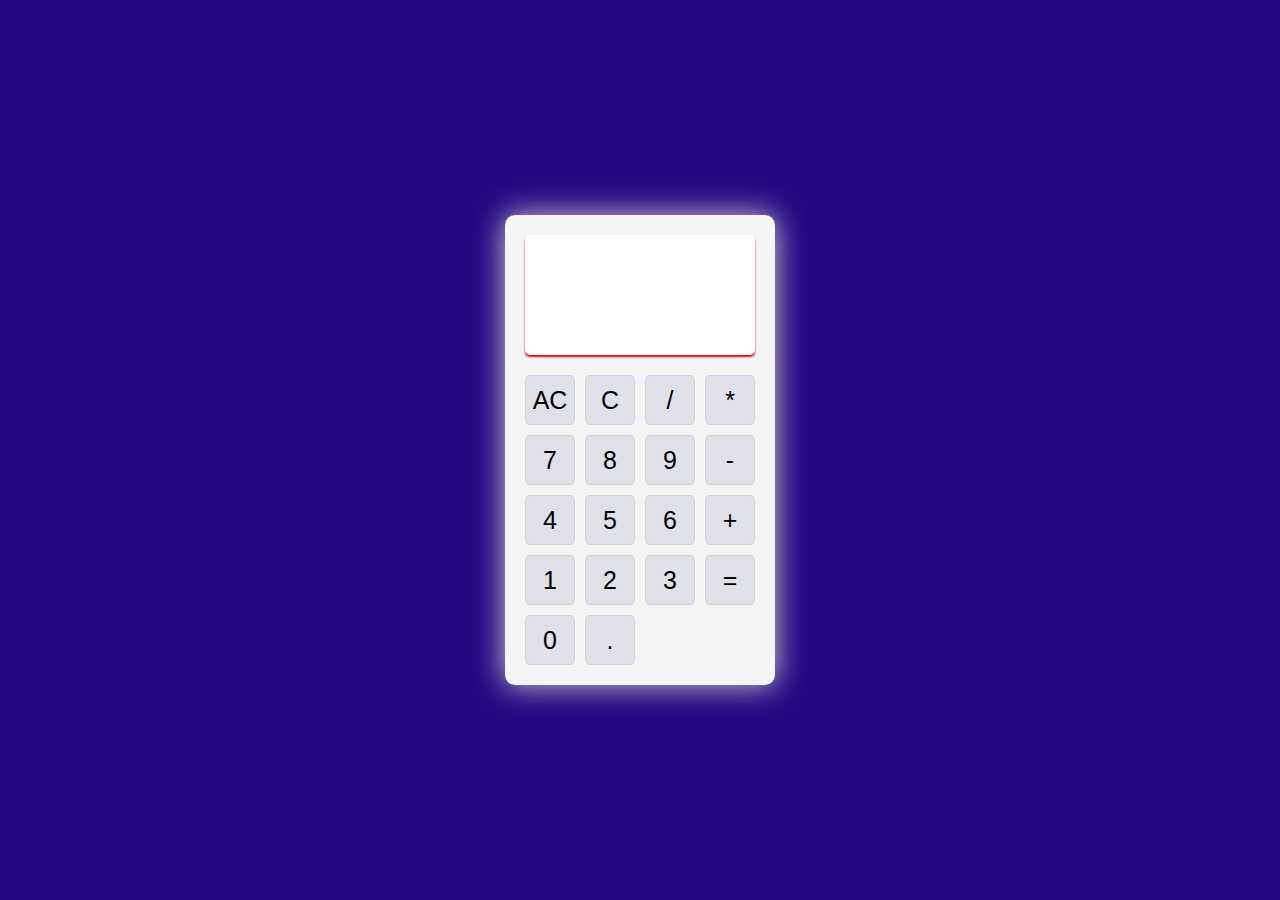
<file: calcy/index.html>
<!DOCTYPE html>
<html lang="en">
  <head>
    <meta charset="UTF-8" />
    <meta name="viewport" content="width=device-width, initial-scale=1.0" />
    <meta http-equiv="X-UA-Compatible" content="ie=edge" />
    <link rel="stylesheet" href="style.css" />
    <title>My Calculator</title>
  </head>
  <body>
    <div class="container">
      <div class="calculator">
        <div class="display" id="display"></div>
        <div class="buttons">
          <button id="clear">AC</button>
          <button id="backspace">C</button>
          <button id="divide">/</button>
          <button id="multiply">*</button>
          <button id="7">7</button>
          <button id="8">8</button>
          <button id="9">9</button>
          <button id="subtract">-</button>
          <button id="4">4</button>
          <button id="5">5</button>
          <button id="6">6</button>
          <button id="add">+</button>
          <button id="1">1</button>
          <button id="2">2</button>
          <button id="3">3</button>
          <button id="equal">=</button>
          <button id="0">0</button>
          <button id="decimal">.</button>
         

        </div>
      </div>
    </div>
    <script src="main.js"></script>
  </body>
</html>
</file>
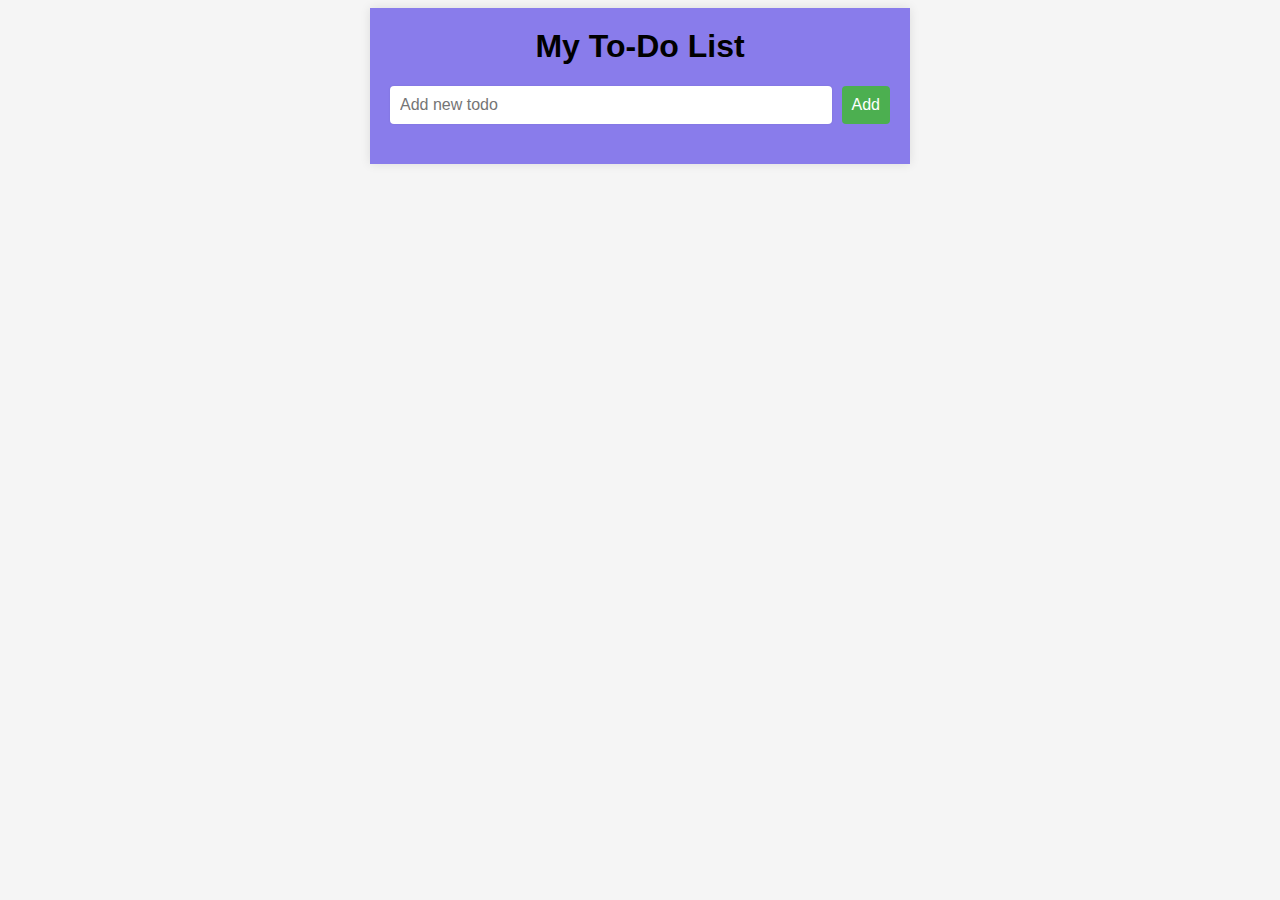
<file: to do list/index.html>
<!DOCTYPE html>
<html>
<head>
  <meta charset="UTF-8">
  <title>My To-Do List</title>
  <link rel="stylesheet" href="style.css">
</head>
<body>
  <div id="container">
    <h1>My To-Do List</h1>
    <form id="todo-form">
      <input type="text" id="todo-input" placeholder="Add new todo">
      <button type="submit">Add</button>
    </form>
    <ul id="todo-list"></ul>
  </div>
  <script src="hi.js"></script>
</body>
</html>
</file>
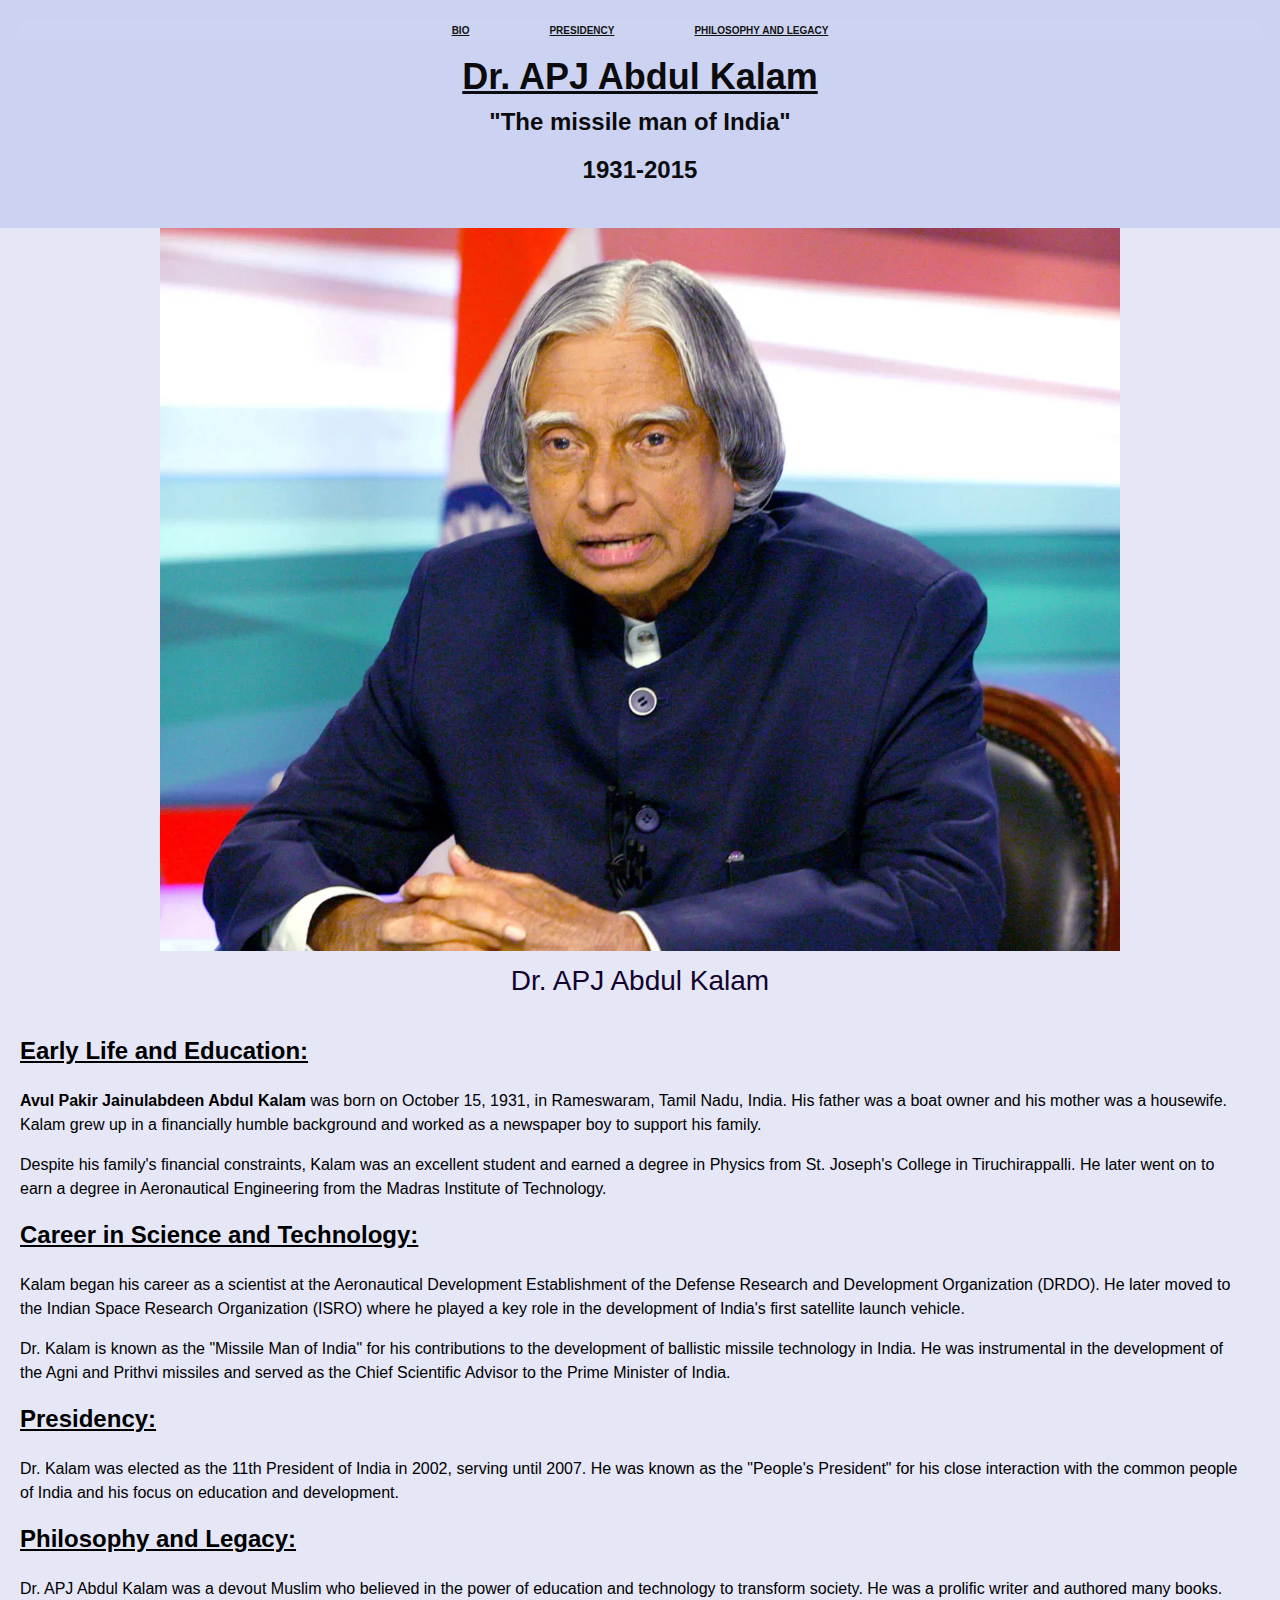
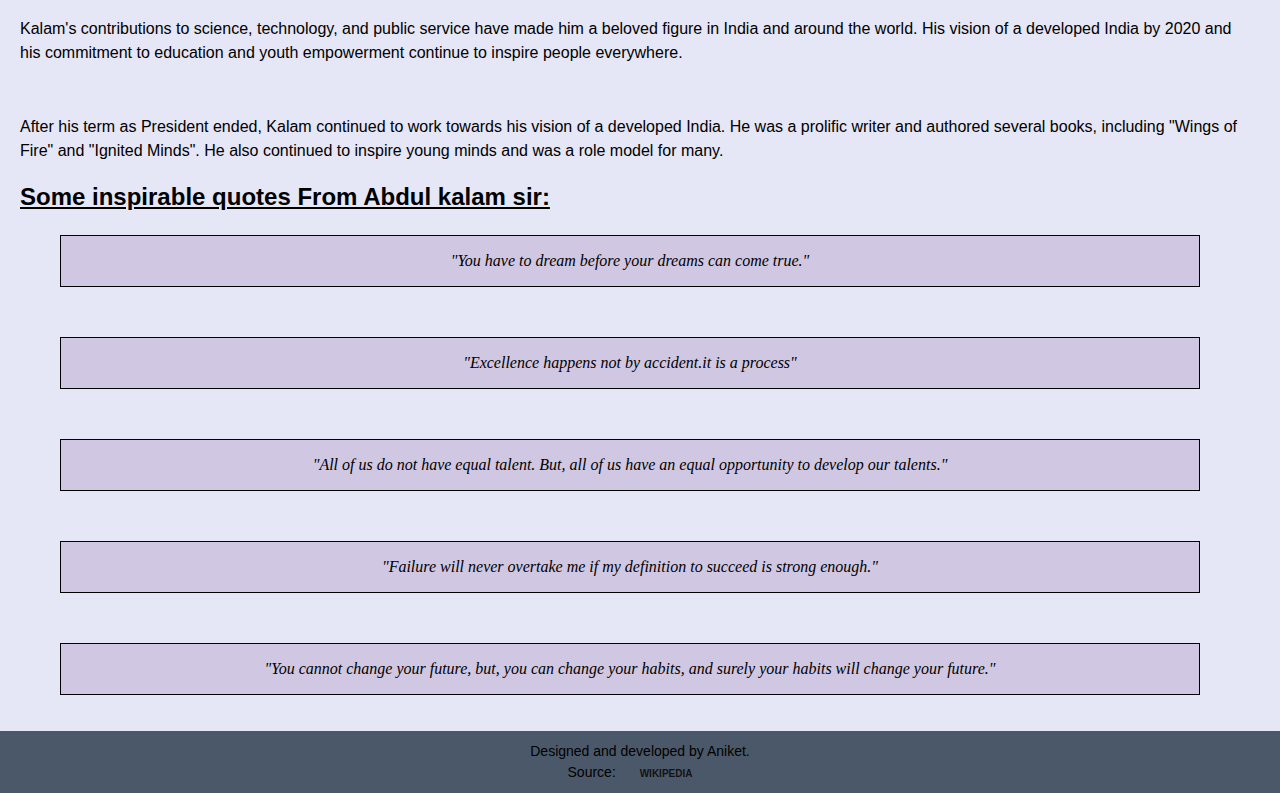
<file: Tribute page/index.html>
<!DOCTYPE html>
<html lang="en">
<head>
    <meta charset="UTF-8">
    <title>Dr. APJ Abdul Kalam - Tribute Page</title>
    <link rel="stylesheet" href="style.css">
</head>
<body>
    <header>
        <nav>
            <ul>
              <li><a href="#bio"><u>Bio</u></a></li>
              <li><a href="#presidency"><u>Presidency</u></a></li>
              <li><a href="#philosophy and legacy"><u>Philosophy and Legacy</u></a></li>
            </ul>
          </nav>

          <br>
          
        <h1><u>Dr. APJ Abdul Kalam</h1></u></h1>
        <h2>"The missile man of India"</h2>
        <h3>1931-2015</h3>
    </header>
    <aside>
        <img src="apj.jpg" alt="Dr. APJ Abdul Kalam" title="Dr.Abdul kalam sir">
        <figcaption>Dr. APJ Abdul Kalam</figcaption>
    </aside>

    <main>
        <section id="bio">
            <h3><u>Early Life and Education:</u></h3>
            <p> <b>Avul Pakir Jainulabdeen Abdul Kalam</b> was born on October 15, 1931, in Rameswaram, Tamil Nadu, India. His father was a boat owner and his mother was a housewife. Kalam grew up in a financially humble background and worked as a newspaper boy to support his family.</p>
            <p>Despite his family's financial constraints, Kalam was an excellent student and earned a degree in Physics from St. Joseph's College in Tiruchirappalli. He later went on to earn a degree in Aeronautical Engineering from the Madras Institute of Technology.</p>

            <h3><u>Career in Science and Technology:</u></h3>
            <p>Kalam began his career as a scientist at the Aeronautical Development Establishment of the Defense Research and Development Organization (DRDO). He later moved to the Indian Space Research Organization (ISRO) where he played a key role in the development of India's first satellite launch vehicle.</p>
            <p>Dr. Kalam is known as the "Missile Man of India" for his contributions to the development of ballistic missile technology in India. He was instrumental in the development of the Agni and Prithvi missiles and served as the Chief Scientific Advisor to the Prime Minister of India.</p>
            <section id="presidency"></section>
            <h3><u>Presidency:</u></h3>
            <p>Dr. Kalam was elected as the 11th President of India in 2002, serving until 2007. He was known as the "People's President" for his close interaction with the common people of India and his focus on education and development.</p>
            <section id="philosophy and legacy"></section>
            <h3><u>Philosophy and Legacy:</u></h3>
            <p>Dr. APJ Abdul Kalam was a devout Muslim who believed in the power of education and technology to transform society. He was a prolific writer and authored many books.</p>
            <p>Kalam's contributions to science, technology, and public service have made him a beloved figure in India and around the world. His vision of a developed India by 2020 and his commitment to education and youth empowerment continue to inspire people everywhere.</p>
           <br>  <p>After his term as President ended, Kalam continued to work towards his vision of a developed India. He was a prolific writer and authored several books, including "Wings of Fire" and "Ignited Minds". He also continued to inspire young minds and was a role model for many.</p>
           <div> <h3><u>Some inspirable quotes From Abdul kalam sir:</u></h3>
            <blockquote>"You have to dream before your dreams can come true."</blockquote>
            <br><blockquote>"Excellence happens not by accident.it is a process"</blockquote>
            <br><blockquote>"All of us do not have equal talent. But, all of us have an equal opportunity to develop our talents."</blockquote>
            <br><blockquote>"Failure will never overtake me if my definition to succeed is strong enough."</blockquote>
            <br><blockquote>"You cannot change your future, but, you can change your habits, and surely your habits will change your future."</blockquote>
        </div>
    </section>

       
    </main>

    <footer>
        <p>Designed and developed by Aniket. <br>Source: <a href="https://en.wikipedia.org/wiki/A._P._J._Abdul_Kalam">Wikipedia</a></p>
      </footer>
      
</body>
</html>
</file>
<file: calcy/style.css>
* {
    margin: 0;
    padding: 0;
    box-sizing: border-box;
    outline: 0;
  }
  
  body {
    font-family: sans-serif;
    background-color: #250883;
  }
  
  .container {
    height: 100vh;
    width: 100vw;
    display: flex;
    justify-content: center;
    align-items: center;
  }
  
  .calculator {
    width: 270px;
    height: auto;
    padding: 20px;
    border-radius: 10px;
    box-shadow: 0 0 30px #d3d3d3;
    background-color: #f4f4f4;
  }
  
  .display {
    width: 100%;
    height: 120px;
    display: flex;
    align-items: flex-end;
    justify-content: flex-end;
    font-size: 35px;
    margin-bottom: 20px;
    background-color: #fff;
    border-radius: 5px;
    padding: 10px;
    box-shadow: 0 2px 2px #d40b0b;
    
  }
  
  .buttons {
    display: grid;
    grid-template-columns: repeat(4, 1fr);
    grid-gap: 10px;
  }
  
  button {
    height: 50px;
    width: 100%;
    background-color: #e0e0e9;
    border: 1px solid #d3d3d3;
    border-radius: 5px;
    font-size: 25px;
    cursor: pointer;
    transition: all 200ms ease;
  }
  
  button:hover {
    transform: scale(1.05);
    background-color: #d3d3d3;
  }
</file>
<file: to do list/style.css>
body {
  font-family: sans-serif;
  background-color: #f5f5f5;
}

#container {
  max-width: 500px;
  margin: 0 auto;
  padding: 20px;
  background-color: #897ceb;
  box-shadow: 0 0 10px rgba(0, 0, 0, 0.1);
}

h1 {
  text-align: center;
  margin-top: 0;
}

form {
  display: flex;
  margin-bottom: 20px;
}

input[type="text"] {
  flex-grow: 1;
  margin-right: 10px;
  padding: 10px;
  border: none;
  border-radius: 4px;
  font-size: 16px;
  box-shadow: 0 0 2px rgba(0, 0, 0, 0.1);
}

button {
  background-color: #4caf50;
  color: #fff;
  border: none;
  border-radius: 4px;
  font-size: 16px;
  padding: 10px;
  cursor: pointer;
}

button:hover {
  background-color: #dabc12;
}

li {
  display: flex;
  align-items: center;
  justify-content: space-between;
  margin-bottom: 10px;
  padding: 10px;
  border: 1px solid #ccc;
  border-radius: 4px;
}

li span {
  flex-grow: 1;
  margin-right: 10px;
}

li button {
  background-color: #f44336;
  color: #fff;
  border: none;
  border-radius: 4px;
  font-size: 16px;
  padding: 5px 10px;
  cursor: pointer;
}
</file>
<file: Tribute page/style.css>
body {
    font-family: Arial, sans-serif;
    margin: 0;
    padding: 0;
    background-color: #e5e6f6;
  }
  
 
  header {
    background-color: #345cde23;
    color: #0c0b0d;
    text-align: center;
    padding: 20px;
  }
 
nav {
    background-color: #f1fdfd08;
    display: flex;
    justify-content: center;
    align-items: center;
  }
  
  ul {
    list-style: none;
    margin: 0;
    padding: 0;
    display: flex;
  }
  
  li {
    margin: 0 20px;
  }
  
  a {
    color: #131212;
    text-decoration: none;
    font-size: 10px;
    font-weight: bold;
    text-transform: uppercase;
    padding: 10px 20px;
    border-radius: 3px;
    transition: background-color 0.3s ease;
  }
  
  a:hover {
   
    color: #4914d822;
    
  }
  
  
  h1 {
    font-size: 36px;
    margin: 0;
  }
  
  h2 {
    font-size: 24px;
    margin-top: 10px;
  }
  

  main {
    display: flex;
    flex-direction: row;
    margin: 20px;
  }
  
  #bio {
    flex: 3;
    margin-right: 20px;
  }
  
  h3 {
    font-size: 24px;
    margin-top: 20px;
  }
  
  p {
    font-size: 16px;
    line-height: 1.5;
  }
  
  
  aside {
    flex: 1;
    text-align: center;
  }
  
  img {
    width: 75%;
   
  }
 
  blockquote {
    font-size: 1rem;
    font-style: italic;
    background-color: #d0c7e3;
    font-family: "Libre Baskerville", serif;
    text-align: center;
    border: 1px solid #000;
    padding: 1rem;
    margin-bottom: 1rem;
  }
  
  @media (min-width: 14px) {
    blockquote {
        font-size: 1rem;
    }
}

  
  figcaption {
    font-size: 28px;
    color: #13032e;
    margin-top: 10px;
    text-align: center;
  }
  
  
  footer {
    background-color: #4b5869;
    text-align: center;
    padding: 10px;
  }
  
  footer p {
    margin: 0;
    font-size: 14px;
  }
</file>
